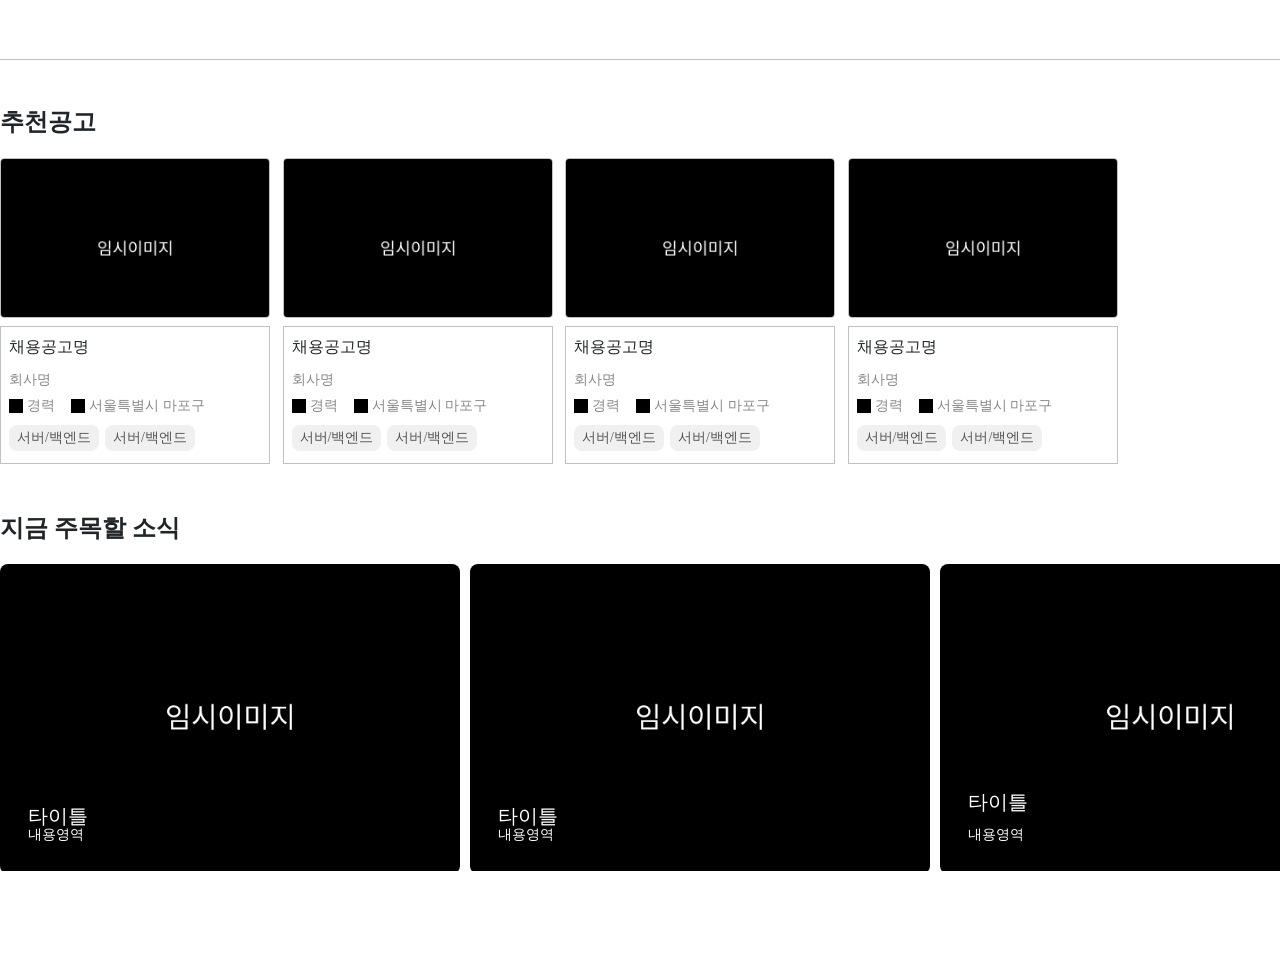
<file: test/index.html>
<!DOCTYPE html>
<html lang="en">
  <head>
    <meta charset="UTF-8" />
    <meta name="viewport" content="width=device-width, initial-scale=1.0" />
    <title>Document</title>
    <link
      href="https://cdn.jsdelivr.net/npm/bootstrap@5.3.3/dist/css/bootstrap.min.css"
      rel="stylesheet"
    />
    <link rel="stylesheet" href="style/main.css" />
  </head>
  <body>
    <!-- 메인페이지 -->

    <header></header>

    <main>
      <section>
        <div class="inner d-flex flex-column">
          <div class="recommend d-flex flex-column">
            <div
              class="recommend-top d-flex justify-content-between align-items-end"
            >
              <h2 class="fs-4">추천공고</h2>
              <ul class="pagination d-flex justify-content-center">
                <li class="page-item">
                  <a class="page-link" href="#"><</a>
                </li>
                <li class="page-item">
                  <a class="page-link" href="#">></a>
                </li>
              </ul>
            </div>
            <!-- .recommend-top end -->
            <ul class="card-wrap d-flex justify-content-start">
              <li class="card-1 d-flex flex-column">
                <figure class="recommend-img">
                  <img src="img/image00.png" alt="임시이미지" />
                </figure>
                <div class="recommend-content d-flex flex-column">
                  <div class="top d-flex justify-content-between">
                    <h3 class="fs-6">채용공고명</h3>
                    <div class="toggle-btn">
                      <!-- 스크랩 버튼 색상다른 이미지로 구현 토글 기능으로 이미지를 불러오는 주소를 달리지게 -->
                    </div>
                    <!-- .toggle-btn end -->
                  </div>
                  <!-- .top end -->
                  <div class="bottom d-flex flex-column">
                    <p>회사명</p>
                    <ul class="d-flex justify-content-start">
                      <li class="d-flex">
                        <img src="img/icon00.png" alt="임시아이콘" />
                        <p>경력</p>
                      </li>
                      <li class="d-flex">
                        <img src="img/icon00.png" alt="임시아이콘" />
                        <p>서울특별시 마포구</p>
                      </li>
                    </ul>
                    <ul class="duty d-flex justify-content-start">
                      <li><p>서버/백엔드</p></li>
                      <li><p>서버/백엔드</p></li>
                    </ul>
                  </div>
                  <!-- .bottom end -->
                </div>
                <!-- .recommend-content end -->
              </li>
              <!-- .card-1 end -->
              <li class="card-1 d-flex flex-column">
                <figure class="recommend-img">
                  <img src="img/image00.png" alt="임시이미지" />
                </figure>
                <div class="recommend-content d-flex flex-column">
                  <div class="top d-flex justify-content-between">
                    <h3 class="fs-6">채용공고명</h3>
                    <div class="toggle-btn">
                      <!-- 스크랩 버튼 색상다른 이미지로 구현 토글 기능으로 이미지를 불러오는 주소를 달리지게 -->
                    </div>
                    <!-- .toggle-btn end -->
                  </div>
                  <!-- .top end -->
                  <div class="bottom d-flex flex-column">
                    <p>회사명</p>
                    <ul class="d-flex justify-content-start">
                      <li class="d-flex">
                        <img src="img/icon00.png" alt="임시아이콘" />
                        <p>경력</p>
                      </li>
                      <li class="d-flex">
                        <img src="img/icon00.png" alt="임시아이콘" />
                        <p>서울특별시 마포구</p>
                      </li>
                    </ul>
                    <ul class="duty d-flex justify-content-start">
                      <li><p>서버/백엔드</p></li>
                      <li><p>서버/백엔드</p></li>
                    </ul>
                  </div>
                  <!-- .bottom end -->
                </div>
                <!-- .recommend-content end -->
              </li>
              <!-- .card-1 end -->
              <li class="card-1 d-flex flex-column">
                <figure class="recommend-img">
                  <img src="img/image00.png" alt="임시이미지" />
                </figure>
                <div class="recommend-content d-flex flex-column">
                  <div class="top d-flex justify-content-between">
                    <h3 class="fs-6">채용공고명</h3>
                    <div class="toggle-btn">
                      <!-- 스크랩 버튼 색상다른 이미지로 구현 토글 기능으로 이미지를 불러오는 주소를 달리지게 -->
                    </div>
                    <!-- .toggle-btn end -->
                  </div>
                  <!-- .top end -->
                  <div class="bottom d-flex flex-column">
                    <p>회사명</p>
                    <ul class="d-flex justify-content-start">
                      <li class="d-flex">
                        <img src="img/icon00.png" alt="임시아이콘" />
                        <p>경력</p>
                      </li>
                      <li class="d-flex">
                        <img src="img/icon00.png" alt="임시아이콘" />
                        <p>서울특별시 마포구</p>
                      </li>
                    </ul>
                    <ul class="duty d-flex justify-content-start">
                      <li><p>서버/백엔드</p></li>
                      <li><p>서버/백엔드</p></li>
                    </ul>
                  </div>
                  <!-- .bottom end -->
                </div>
                <!-- .recommend-content end -->
              </li>
              <!-- .card-1 end -->
              <li class="card-1 d-flex flex-column">
                <figure class="recommend-img">
                  <img src="img/image00.png" alt="임시이미지" />
                </figure>
                <div class="recommend-content d-flex flex-column">
                  <div class="top d-flex justify-content-between">
                    <h3 class="fs-6">채용공고명</h3>
                    <div class="toggle-btn">
                      <!-- 스크랩 버튼 색상다른 이미지로 구현 토글 기능으로 이미지를 불러오는 주소를 달리지게 -->
                    </div>
                    <!-- .toggle-btn end -->
                  </div>
                  <!-- .top end -->
                  <div class="bottom d-flex flex-column">
                    <p>회사명</p>
                    <ul class="d-flex justify-content-start">
                      <li class="d-flex">
                        <img src="img/icon00.png" alt="임시아이콘" />
                        <p>경력</p>
                      </li>
                      <li class="d-flex">
                        <img src="img/icon00.png" alt="임시아이콘" />
                        <p>서울특별시 마포구</p>
                      </li>
                    </ul>
                    <ul class="duty d-flex justify-content-start">
                      <li><p>서버/백엔드</p></li>
                      <li><p>서버/백엔드</p></li>
                    </ul>
                  </div>
                  <!-- .bottom end -->
                </div>
                <!-- .recommend-content end -->
              </li>
              <!-- .card-1 end -->
            </ul>
            <!-- .card-wrap end -->
          </div>
          <!-- .recommend end -->

          <div class="news d-flex flex-column">
            <div
              class="news-top d-flex justify-content-between align-items-end"
            >
              <h2 class="fs-4">지금 주목할 소식</h2>
              <ul class="pagination d-flex justify-content-center">
                <li class="page-item">
                  <a class="page-link" href="#"><</a>
                </li>
                <li class="page-item">
                  <a class="page-link" href="#">></a>
                </li>
              </ul>
            </div>
            <!-- .news-top end -->
            <ul class="card-wrap d-flex justify-content-between">
              <li class="card-2">
                <figure class="news-img">
                  <img src="img/image00.png" alt="임시이미지" />
                </figure>
                <!-- .news-img end -->
                <div class="cont-wrap">
                  <p>타이틀</p>
                  <span>내용영역</span>
                </div>
                <!-- .cont-wrap end -->
              </li>
              <!-- .card-2 end -->
              <li class="card-2">
                <figure class="news-img">
                  <img src="img/image00.png" alt="임시이미지" />
                </figure>
                <!-- .news-img end -->
                <div class="cont-wrap justify-content-start">
                  <p>타이틀</p>
                  <span>내용영역</span>
                </div>
                <!-- .cont-wrap end -->
              </li>
              <!-- .card-2 end -->
              <li class="card-2">
                <figure class="news-img">
                  <img src="img/image00.png" alt="임시이미지" />
                </figure>
                <!-- .news-img end -->
                <div class="cont-wrap d-flex flex-column">
                  <p>타이틀</p>
                  <span>내용영역</span>
                </div>
                <!-- .cont-wrap end -->
              </li>
              <!-- .card-2 end -->
            </ul>
            <!-- .card-wrap end -->
          </div>
          <!-- .news end -->
        </div>
        <!-- .inner end -->
      </section>
    </main>

    <footer></footer>
  </body>
</html>
</file>
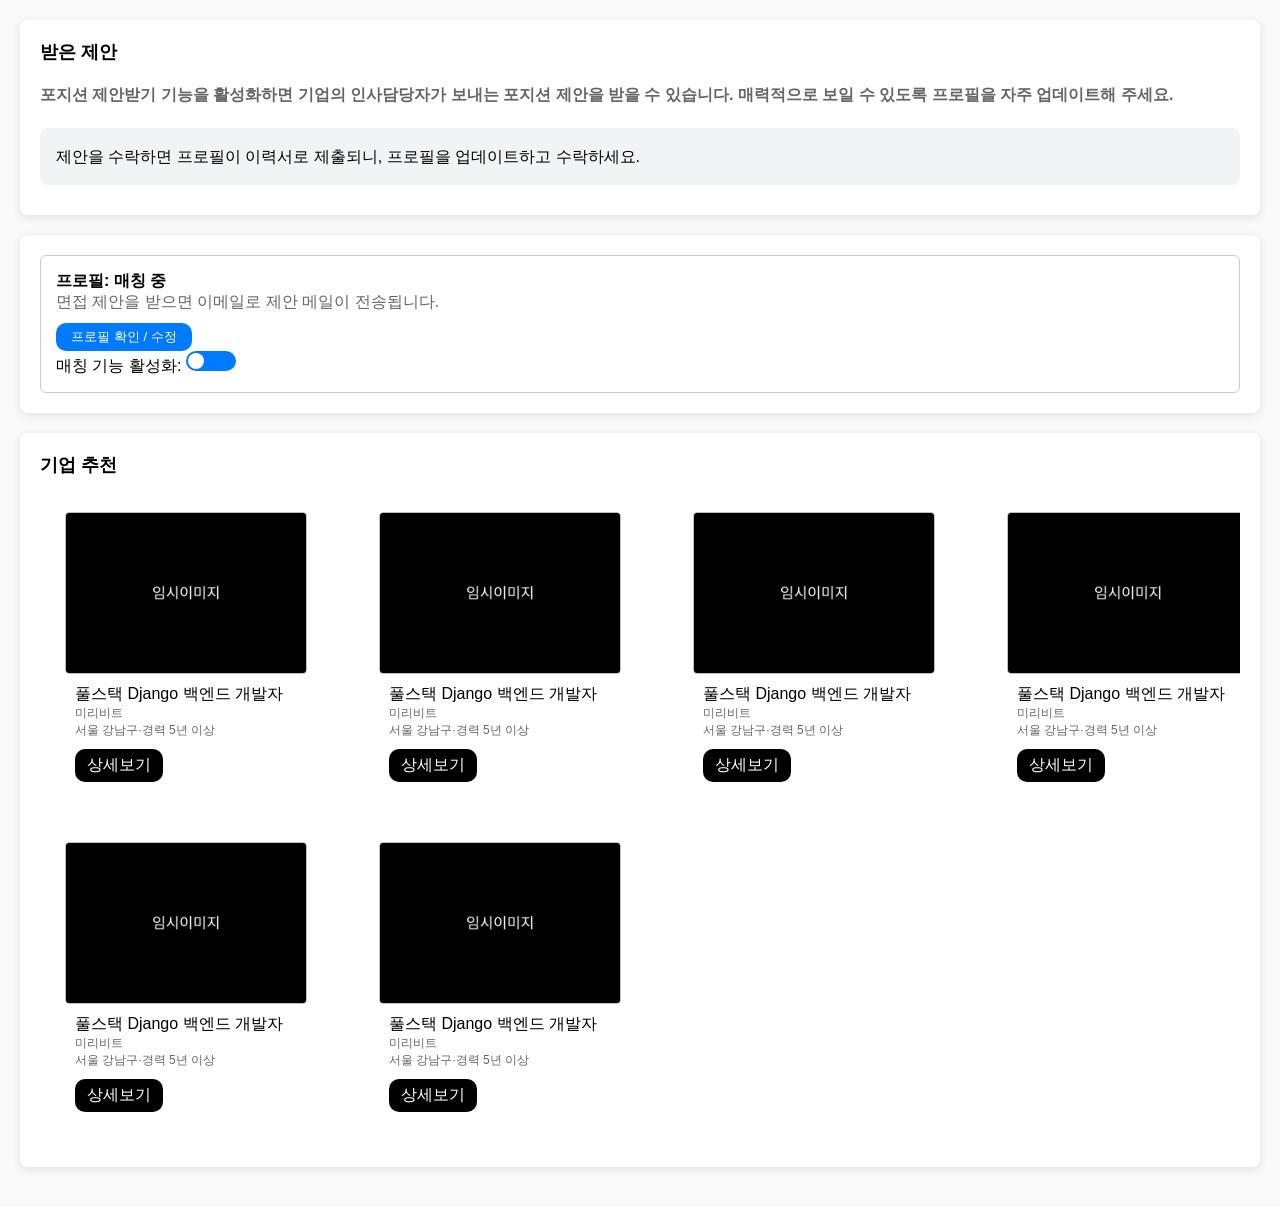
<file: test01.html>
<!DOCTYPE html>
<html lang="ko">

<head>
    <meta charset="UTF-8" />
    <meta name="viewport" content="width=device-width, initial-scale=1.0" />
    <title>구직자추천</title>
    <style>
        body {
            font-family: Arial, sans-serif;
            background: #f9f9f9;
            margin: 0;
            padding: 20px;
        }

        .container {
            max-width: 1400px;
            margin: 0 auto;
        }

        .card {
            background: white;
            border-radius: 8px;
            padding: 20px;
            margin-bottom: 20px;
            box-shadow: 0 2px 8px rgba(0, 0, 0, 0.1);
        }

        .title {
            font-size: 18px;
            font-weight: bold;
            margin-bottom: 10px;
        }

        .subtitle {
            color: #666;
            margin-bottom: 10px;
        }

        .callout-box {
            background-color: #f1f3f5;
            padding: 16px;
            border-radius: 8px;
            margin: 20px 0;
            font-size: 16px;
            line-height: 1.6;
            margin-bottom: 10px;
        }

        .fs-6 {
            font-weight: 500;
        }

        .tagfont {
            color: #666;
            font-size: 12px;
        }

        .profile-box {
            border: 1px solid #ccc;
            border-radius: 6px;
            padding: 15px;
            display: flex;
            align-items: center;
            justify-content: space-between;
        }

        .profile-info {
            flex: 1;
        }

        .profile-button {
            background: #007bff;
            color: white;
            padding: 5px 15px;
            border: none;
            border-radius: 10px;
            cursor: pointer;
            margin-right: 10px;
        }

        .toggle {
            display: inline-block;
            width: 50px;
            height: 20px;
            background: #007bff;
            border-radius: 10px;
            position: relative;
        }

        .toggle::after {
            content: "";
            width: 16px;
            height: 16px;
            background: white;
            border-radius: 50%;
            position: absolute;
            top: 2px;
            left: 2px;
        }

        .recommend-list {
            border: 1px solid black;
            display: grid;
            gap: 20px;
            row-gap: 20px;
            height: 295px;
        }

        .recommend-card {
            display: grid;
            grid-template-columns: 1fr 1fr 1fr 1fr;
            background: white;
            padding: 20px;
            gap: 40px;
            overflow: hidden;
        }


        .recommend-card-box {
            border-radius: 10px;
            display: grid;
            width: 264px;
            background: white;
            padding: 5px;
        }

        .recommend-card-box img {
            height: 160px;
            border: 1px solid #c0c0c0;
            border-radius: 4px;
            overflow: hidden;
        }

        .recommend-card-box-content {
            padding: 10px;
        }

        .btn-detail {
            display: inline-block;
            margin-top: 10px;
            padding: 6px 12px;
            background: #000;
            color: white;
            text-decoration: none;
            border-radius: 10px;
        }
    </style>
</head>

<body>
    <div class="container">
        <!-- 제안 안내 -->
        <div class="card">
            <div class="title">받은 제안</div>
            <div class="subtitle">
                <h4>포지션 제안받기 기능을 활성화하면 기업의 인사담당자가 보내는 포지션 제안을 받을 수 있습니다. 매력적으로 보일 수 있도록 프로필을 자주 업데이트해 주세요.</h4>
            </div>
            <div class="callout-box">
                제안을 수락하면 프로필이 이력서로 제출되니, 프로필을 업데이트하고 수락하세요.
            </div>
            </class>
        </div>

        <!-- 프로필 매칭 -->
        <div class="card">
            <div class="profile-box">
                <div class="profile-info">
                    <div><strong>프로필: 매칭 중</strong></div>
                    <div class="subtitle">면접 제안을 받으면 이메일로 제안 메일이 전송됩니다.</div>
                    <button class="profile-button">프로필 확인 / 수정</button>
                    <div>매칭 기능 활성화: <div class="toggle"></div>
                    </div>
                </div>
                <div>

                </div>
            </div>
        </div>

        <!-- 기업 추천 -->
        <div class="card">
            <div class="title">기업 추천</div>
            <div class="recommend-card">
                <div class="recommend-card-box">
                    <img src="image00.png" alt="기업1" />
                    <div class="recommend-card-box-content">
                        <div class="fs-6 ">풀스택 Django 백엔드 개발자</div>
                        <div class="tagfont">미리비트</div>
                        <div class="tagfont">서울 강남구∙경력 5년 이상</div>
                        <a href="#" class="btn-detail">상세보기</a>
                    </div>
                </div>

                <div class="recommend-card-box">
                    <img src="image00.png" alt="기업1" />
                    <div class="recommend-card-box-content">
                        <div class="fs-6 ">풀스택 Django 백엔드 개발자</div>
                        <div class="tagfont">미리비트</div>
                        <div class="tagfont">서울 강남구∙경력 5년 이상</div>
                        <a href="#" class="btn-detail">상세보기</a>
                    </div>
                </div>


                <div class="recommend-card-box">
                    <img src="image00.png" alt="기업1" />
                    <div class="recommend-card-box-content">
                        <div class="fs-6 ">풀스택 Django 백엔드 개발자</div>
                        <div class="tagfont">미리비트</div>
                        <div class="tagfont">서울 강남구∙경력 5년 이상</div>
                        <a href="#" class="btn-detail">상세보기</a>
                    </div>
                </div>

                <div class="recommend-card-box">
                    <img src="image00.png" alt="기업1" />
                    <div class="recommend-card-box-content">
                        <div class="fs-6 ">풀스택 Django 백엔드 개발자</div>
                        <div class="tagfont">미리비트</div>
                        <div class="tagfont">서울 강남구∙경력 5년 이상</div>
                        <a href="#" class="btn-detail">상세보기</a>
                    </div>
                </div>

                <div class="recommend-card-box">
                    <img src="image00.png" alt="기업1" />
                    <div class="recommend-card-box-content">
                        <div class="fs-6 ">풀스택 Django 백엔드 개발자</div>
                        <div class="tagfont">미리비트</div>
                        <div class="tagfont">서울 강남구∙경력 5년 이상</div>
                        <a href="#" class="btn-detail">상세보기</a>
                    </div>
                </div>

                <div class="recommend-card-box">
                    <img src="image00.png" alt="기업1" />
                    <div class="recommend-card-box-content">
                        <div class="fs-6 ">풀스택 Django 백엔드 개발자</div>
                        <div class="tagfont">미리비트</div>
                        <div class="tagfont">서울 강남구∙경력 5년 이상</div>
                        <a href="#" class="btn-detail">상세보기</a>
                    </div>
                </div>

            </div>
        </div>
    </div>
    </div>
</body>

</html>
</file>
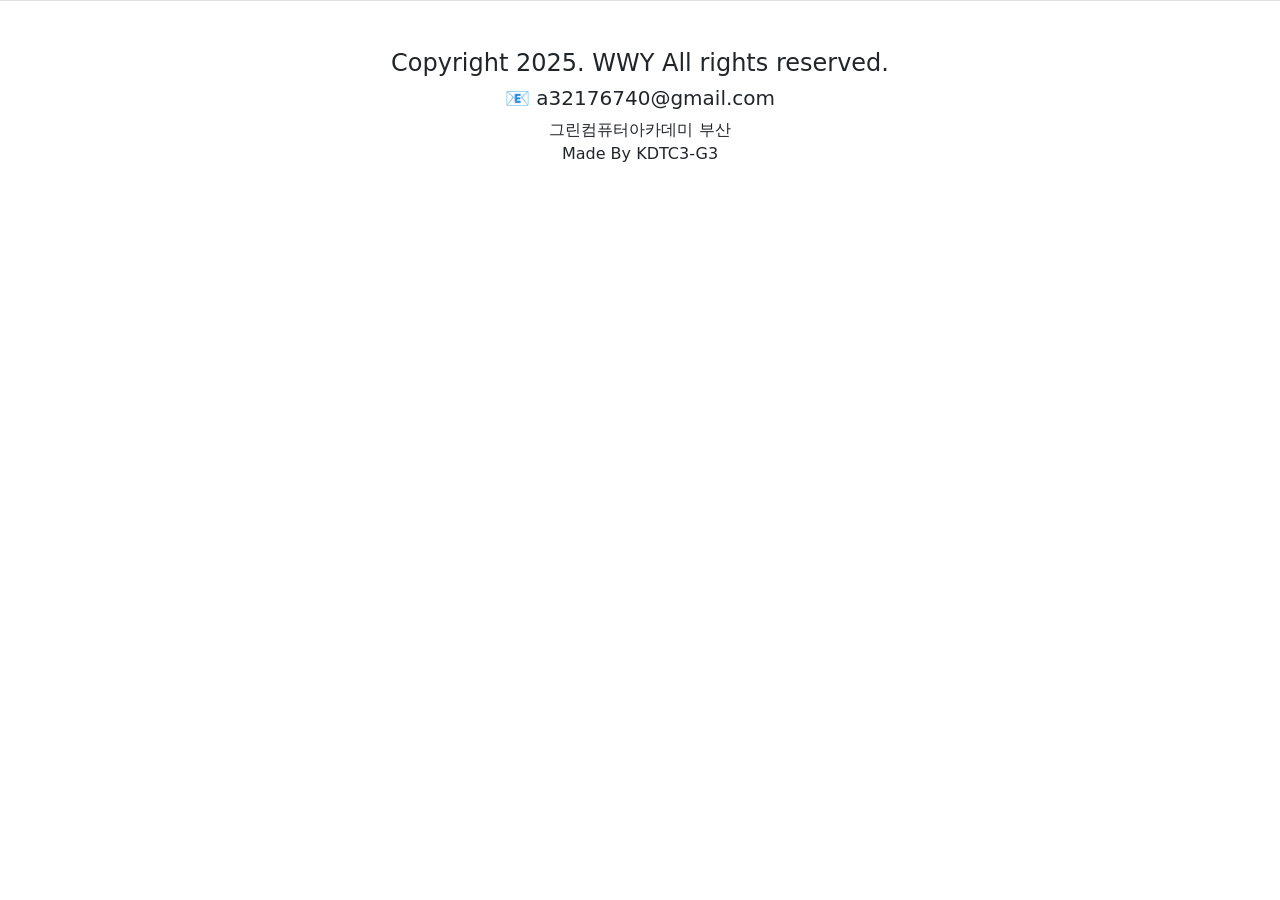
<file: layout/footer.html>
<!DOCTYPE html>
<html lang="en">
    <head>
        <title>Blog</title>
        <meta charset="utf-8" />
        <meta name="viewport" content="width=device-width, initial-scale=1" />
        <script src="https://ajax.googleapis.com/ajax/libs/jquery/3.7.1/jquery.min.js"></script>
        <link
            href="https://cdn.jsdelivr.net/npm/bootstrap@5.3.0/dist/css/bootstrap.min.css"
            rel="stylesheet"
        />
        <script src="https://cdn.jsdelivr.net/npm/bootstrap@5.3.0/dist/js/bootstrap.bundle.min.js"></script>
        <link
            rel="stylesheet"
            href="https://cdnjs.cloudflare.com/ajax/libs/font-awesome/6.5.1/css/all.min.css"
        />
    </head>
    <body>
        <footer class="bg-white py-5 border-top">
            <div class="container text-center" style="max-width: 60%">
                <h4>Copyright 2025. WWY All rights reserved.</h4>
                <h5>📧 a32176740@gmail.com</h5>
                <div>그린컴퓨터아카데미 부산</div>
                <div>Made By KDTC3-G3</div>
            </div>
        </footer>
    </body>
</html>
</file>
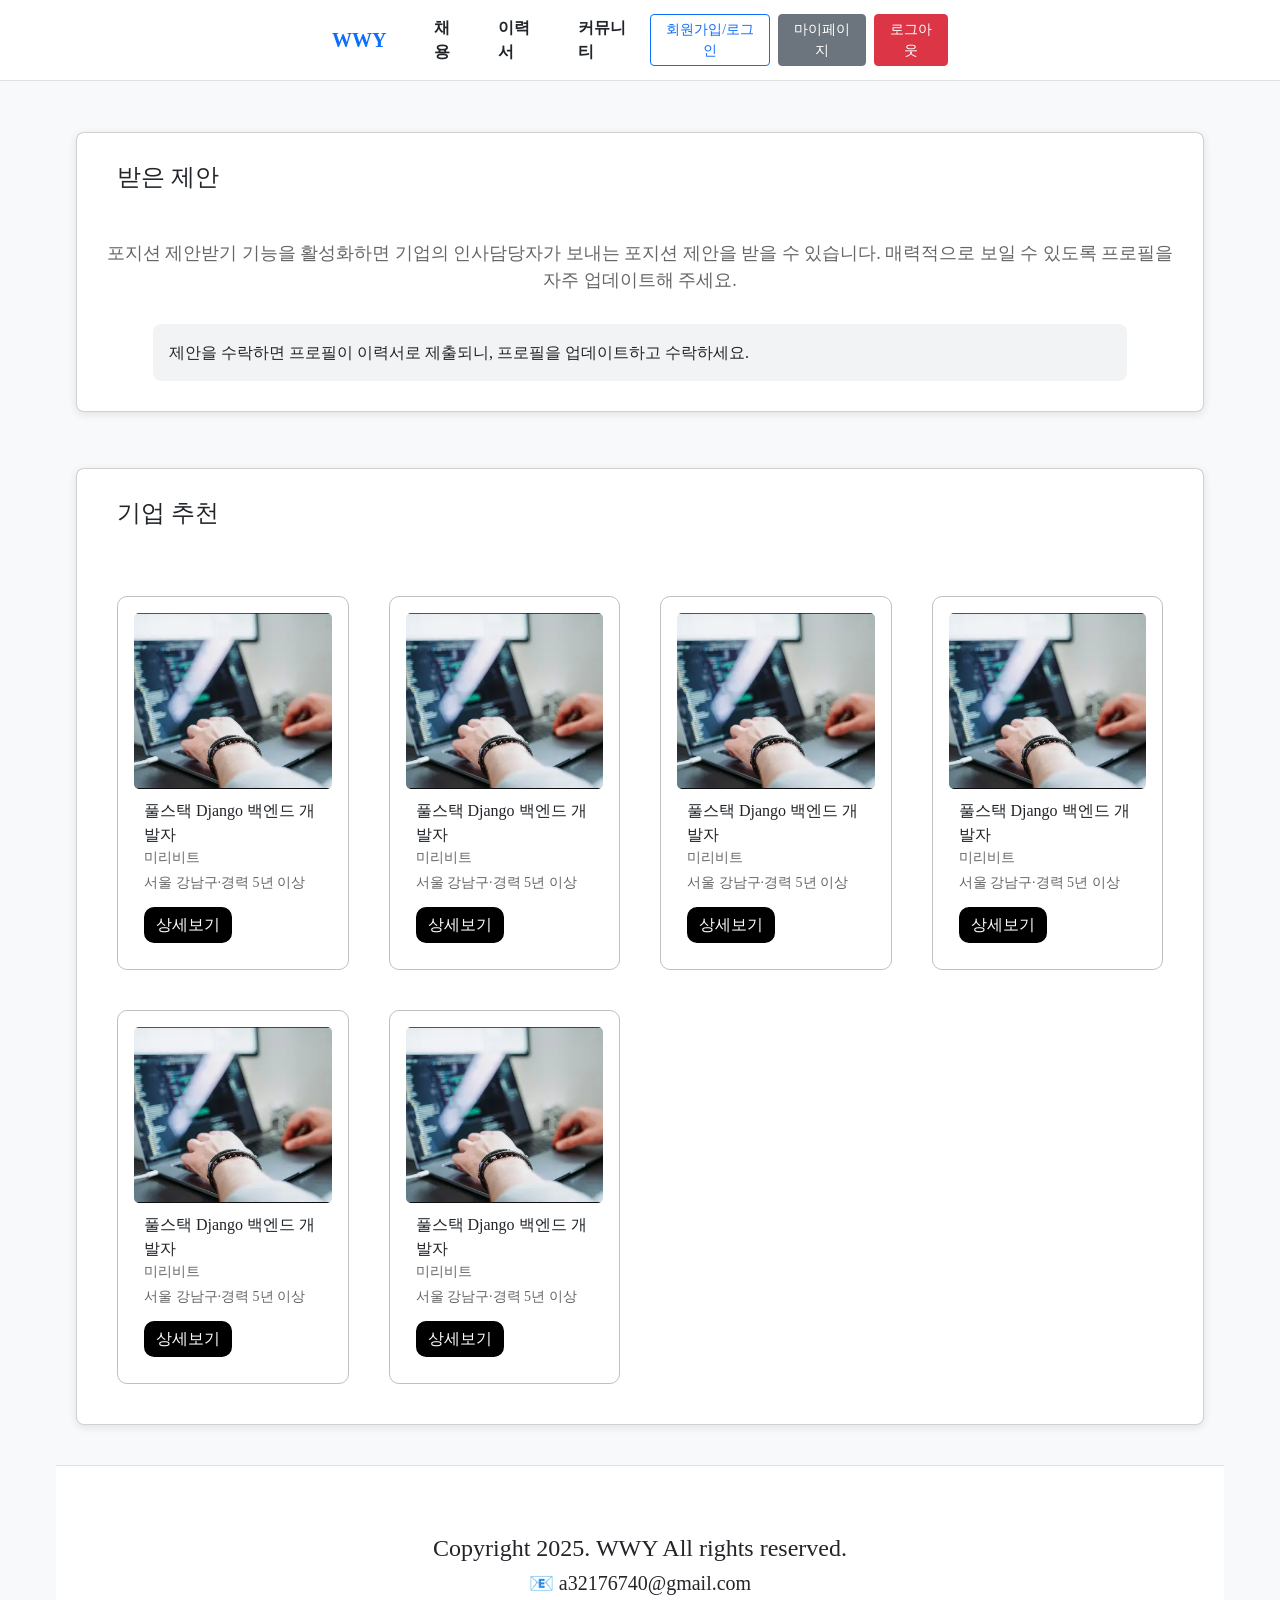
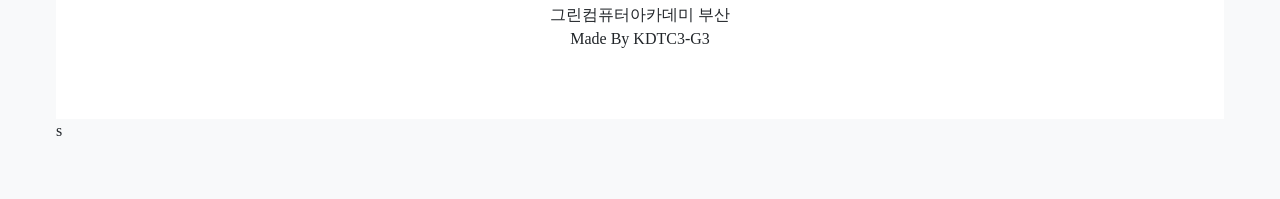
<file: matched/matched.html>
<!DOCTYPE html>
<html lang="ko">

<head>
    <meta charset="UTF-8" />
    <meta name="viewport" content="width=device-width, initial-scale=1.0" />
    <title>구직자추천</title>
    <link rel="stylesheet" href="https://cdnjs.cloudflare.com/ajax/libs/font-awesome/4.7.0/css/font-awesome.min.css" />
    <script src="https://ajax.googleapis.com/ajax/libs/jquery/3.7.1/jquery.min.js"></script>
    <link href="https://cdn.jsdelivr.net/npm/bootstrap@5.3.0/dist/css/bootstrap.min.css" rel="stylesheet" />
    <script src="https://cdn.jsdelivr.net/npm/bootstrap@5.3.0/dist/js/bootstrap.bundle.min.js"></script>
    <link rel="stylesheet" href="https://cdnjs.cloudflare.com/ajax/libs/font-awesome/6.5.1/css/all.min.css" />
    <link rel="stylesheet" href="/css/matched.css" />
    <style>

    </style>
</head>

<body class="bg-light" style="padding-top: 56px">
    <nav class="navbar navbar-expand bg-white border-bottom fixed-top">
        <div class="container-fluid d-flex justify-content-between align-items-center" style="max-width: 50%">
            <!-- Left: 로고 + 메뉴 나란히 정렬 -->
            <div class="d-flex align-items-center gap-4">
                <a class="navbar-brand text-primary fw-bold" href="#">WWY</a>

                <ul class="navbar-nav flex-row gap-3">
                    <li class="nav-item">
                        <a class="nav-link text-dark fw-semibold" href="#">채용</a>
                    </li>
                    <li class="nav-item">
                        <a class="nav-link text-dark fw-semibold" href="#">이력서</a>
                    </li>
                    <li class="nav-item">
                        <a class="nav-link text-dark fw-semibold" href="#">커뮤니티</a>
                    </li>
                </ul>
            </div>

            <!-- Right: 로그인 버튼 -->
            <ul class="navbar-nav d-flex flex-row gap-2">
                <li class="nav-item">
                    <a class="btn btn-outline-primary btn-sm" href="#">회원가입/로그인</a>
                </li>
                <li class="nav-item">
                    <a class="btn btn-secondary btn-sm" href="#">마이페이지</a>
                </li>
                <li class="nav-item">
                    <a class="btn btn-danger btn-sm" href="#">로그아웃</a>
                </li>
            </ul>
        </div>
    </nav>
    <div class="container">
        <!-- 제안 안내 -->
        <div class="card">
            <div class="title">
                <h4>받은 제안</h4>
            </div>
            <div class="subtitle">
                포지션 제안받기 기능을 활성화하면 기업의 인사담당자가 보내는 포지션 제안을 받을 수 있습니다. 매력적으로 보일 수 있도록 프로필을 자주 업데이트해 주세요.
            </div>
            <div class="callout-box">
                제안을 수락하면 프로필이 이력서로 제출되니, 프로필을 업데이트하고 수락하세요.
            </div>
            </class>
        </div>



        <!-- 기업 추천 -->
        <div class="card">
            <div class="title">
                <h4>기업 추천</h4>
            </div>
            <div class="recommend-card">
                <div class="recommend-card-box">
                    <img src="Screenshot_19.png" alt="기업1" />
                    <div class="recommend-card-box-content">
                        <div>풀스택 Django 백엔드 개발자</div>
                        <div class="tagfont">미리비트</div>
                        <div class="tagfont">서울 강남구∙경력 5년 이상</div>
                        <a href="#" class="btn-detail">상세보기</a>
                    </div>
                </div>

                <div class="recommend-card-box">
                    <img src="Screenshot_19.png" alt="기업1" />
                    <div class="recommend-card-box-content">
                        <div>풀스택 Django 백엔드 개발자</div>
                        <div class="tagfont">미리비트</div>
                        <div class="tagfont">서울 강남구∙경력 5년 이상</div>
                        <a href="#" class="btn-detail">상세보기</a>
                    </div>
                </div>


                <div class="recommend-card-box">
                    <img src="Screenshot_19.png" alt="기업1" />
                    <div class="recommend-card-box-content">
                        <div>풀스택 Django 백엔드 개발자</div>
                        <div class="tagfont">미리비트</div>
                        <div class="tagfont">서울 강남구∙경력 5년 이상</div>
                        <a href="#" class="btn-detail">상세보기</a>
                    </div>
                </div>

                <div class="recommend-card-box">
                    <img src="Screenshot_19.png" alt="기업1" />
                    <div class="recommend-card-box-content">
                        <div>풀스택 Django 백엔드 개발자</div>
                        <div class="tagfont">미리비트</div>
                        <div class="tagfont">서울 강남구∙경력 5년 이상</div>
                        <a href="#" class="btn-detail">상세보기</a>
                    </div>
                </div>

                <div class="recommend-card-box">
                    <img src="Screenshot_19.png" alt="기업1" />
                    <div class="recommend-card-box-content">
                        <div>풀스택 Django 백엔드 개발자</div>
                        <div class="tagfont">미리비트</div>
                        <div class="tagfont">서울 강남구∙경력 5년 이상</div>
                        <a href="#" class="btn-detail">상세보기</a>
                    </div>
                </div>

                <div class="recommend-card-box">
                    <img src="Screenshot_19.png" alt="기업1" />
                    <div class="recommend-card-box-content">
                        <div>풀스택 Django 백엔드 개발자</div>
                        <div class="tagfont">미리비트</div>
                        <div class="tagfont">서울 강남구∙경력 5년 이상</div>
                        <a href="#" class="btn-detail">상세보기</a>
                    </div>
                </div>

            </div>
        </div>
    </div>
    <footer class="bg-white py-5 border-top">
        <div class="container text-center" style="max-width: 60%">
            <h4>Copyright 2025. WWY All rights reserved.</h4>
            <h5>📧 a32176740@gmail.com</h5>
            <div>그린컴퓨터아카데미 부산</div>
            <div>Made By KDTC3-G3</div>
        </div>
    </footer>
</body>

</html>s
</file>
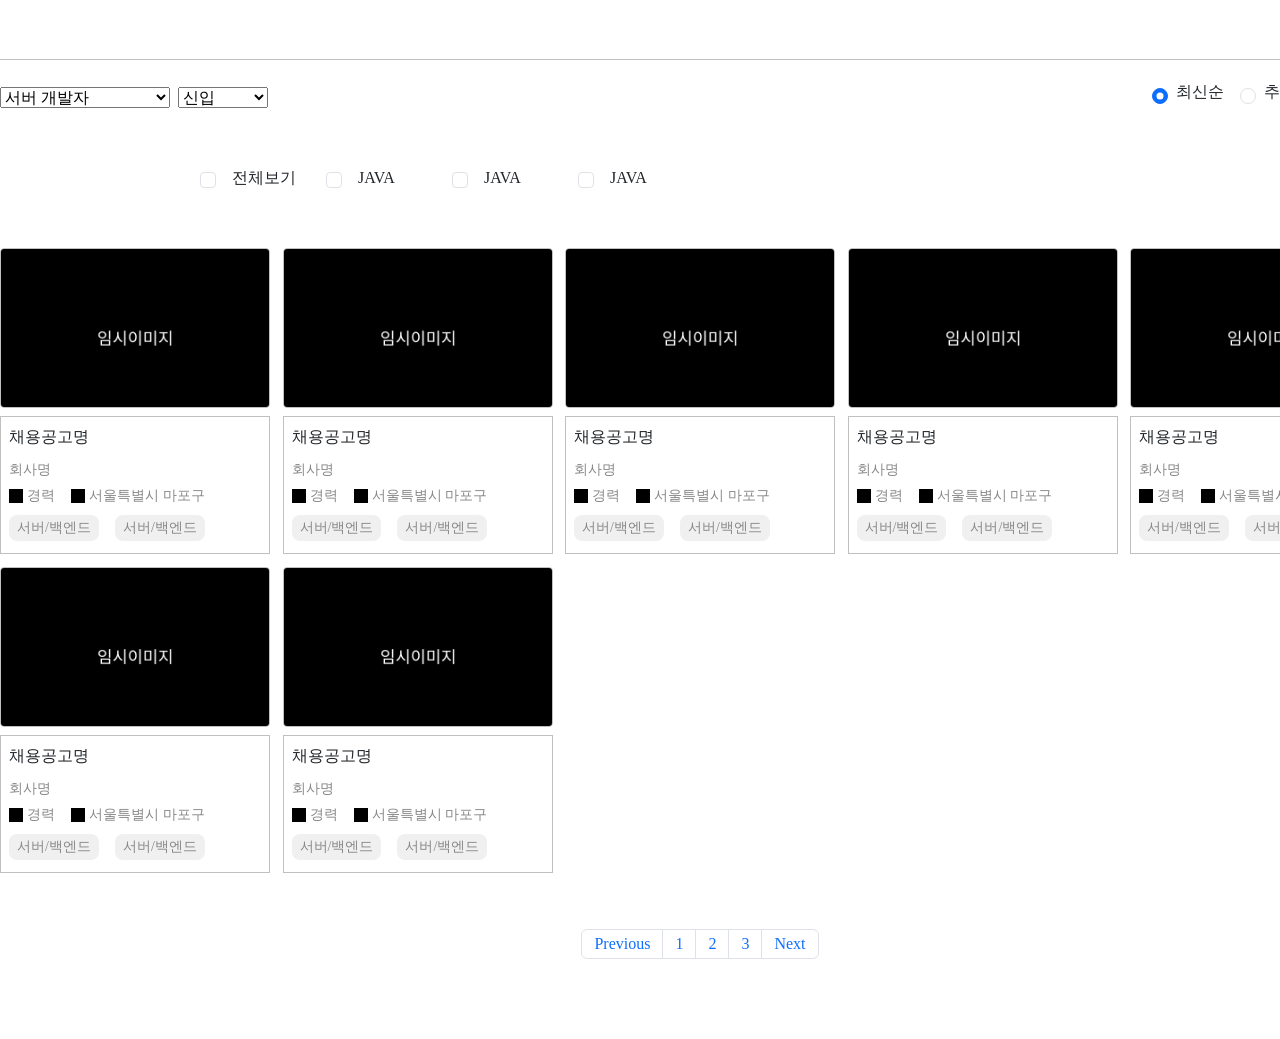
<file: test/job-list.html>
<!DOCTYPE html>
<html lang="ko">
  <head>
    <meta charset="UTF-8" />
    <meta name="viewport" content="width=device-width, initial-scale=1.0" />
    <title>Document</title>
    <link
      href="https://cdn.jsdelivr.net/npm/bootstrap@5.3.3/dist/css/bootstrap.min.css"
      rel="stylesheet"
    />
    <link rel="stylesheet" href="style/joblist.css" />
  </head>
  <body>
    <!-- 채용공고 리스트 -->

    <header></header>

    <main>
      <section>
        <div class="inner py-4 d-flex flex-column">
          <div class="filter-wrap">
            <form action="" method="GET">
              <div
                class="top d-flex align-items-center mb-3 justify-content-between"
              >
                <div class="d-flex gap-2">
                  <select name="jobType" id="jobType">
                    <option value="developer">서버 개발자</option>
                    <option value="developer">소프트웨어 엔지니어</option>
                    <option value="developer">자바 개발자</option>
                  </select>

                  <select name="careerLevel" id="careerLevel">
                    <option value="entry">신입</option>
                    <option value="mid">3년 이상</option>
                    <option value="senior">5년 이상</option>
                    <option value="senior">10년 이상</option>
                  </select>
                </div>
                <div class="d-flex gap-3">
                  <div class="form-check">
                    <input
                      class="form-check-input"
                      type="radio"
                      name="sort"
                      value="latest"
                      checked
                    />
                    <label class="form-check-label">최신순</label>
                  </div>
                  <div class="form-check">
                    <input
                      class="form-check-input"
                      type="radio"
                      name="sort"
                      value="recommended"
                    />
                    <label class="form-check-label">추천순</label>
                  </div>
                  <div class="form-check">
                    <input
                      class="form-check-input"
                      type="radio"
                      name="sort"
                      value="populer"
                    />
                    <label class="form-check-label">인기순</label>
                  </div>
                </div>
              </div>

              <div class="checkbox-area flex-wrap">
                <div class="skill form-check d-flex gap-3 align-items-center">
                  <input
                    class="form-check-input"
                    type="checkbox"
                    name="skills"
                    value="all"
                  />
                  <label class="form-check-label">전체보기</label>
                </div>
                <div class="skill form-check d-flex gap-3 align-items-center">
                  <input
                    class="form-check-input"
                    type="checkbox"
                    name="skills"
                    value="java"
                  />
                  <label class="form-check-label">JAVA</label>
                </div>
                <div class="skill form-check d-flex gap-3 align-items-center">
                  <input
                    class="form-check-input"
                    type="checkbox"
                    name="skills"
                    value="java"
                  />
                  <label class="form-check-label">JAVA</label>
                </div>
                <div class="skill form-check d-flex gap-3 align-items-center">
                  <input
                    class="form-check-input"
                    type="checkbox"
                    name="skills"
                    value="java"
                  />
                  <label class="form-check-label">JAVA</label>
                </div>
              </div>
            </form>
          </div>
          <!-- .filter-wrap end -->
          <div class="job-list">
            <ul class="card-wrap">
              <li class="card-1 d-flex flex-column">
                <figure class="recommend-img">
                  <img src="img/image00.png" alt="임시이미지" />
                </figure>
                <div class="recommend-content d-flex flex-column">
                  <div class="top d-flex justify-content-between">
                    <h3 class="fs-6">채용공고명</h3>
                    <div class="toggle-btn"></div>
                    <!-- .toggle-btn end -->
                  </div>
                  <!-- .top end -->
                  <div class="bottom d-flex flex-column">
                    <p>회사명</p>
                    <ul class="d-flex justify-content-start">
                      <li>
                        <img src="img/icon00.png" alt="임시아이콘" />
                        <p>경력</p>
                      </li>
                      <li>
                        <img src="img/icon00.png" alt="임시아이콘" />
                        <p>서울특별시 마포구</p>
                      </li>
                    </ul>
                    <ul class="duty d-flex justify-content-start">
                      <li><p>서버/백엔드</p></li>
                      <li><p>서버/백엔드</p></li>
                    </ul>
                  </div>
                  <!-- .bottom end -->
                </div>
                <!-- .recommend-content end -->
              </li>
              <!-- .card-1 end -->
              <li class="card-1 d-flex flex-column">
                <figure class="recommend-img">
                  <img src="img/image00.png" alt="임시이미지" />
                </figure>
                <div class="recommend-content d-flex flex-column">
                  <div class="top d-flex justify-content-between">
                    <h3 class="fs-6">채용공고명</h3>
                    <div class="toggle-btn"></div>
                    <!-- .toggle-btn end -->
                  </div>
                  <!-- .top end -->
                  <div class="bottom d-flex flex-column">
                    <p>회사명</p>
                    <ul class="d-flex justify-content-start">
                      <li>
                        <img src="img/icon00.png" alt="임시아이콘" />
                        <p>경력</p>
                      </li>
                      <li>
                        <img src="img/icon00.png" alt="임시아이콘" />
                        <p>서울특별시 마포구</p>
                      </li>
                    </ul>
                    <ul class="duty d-flex justify-content-start">
                      <li><p>서버/백엔드</p></li>
                      <li><p>서버/백엔드</p></li>
                    </ul>
                  </div>
                  <!-- .bottom end -->
                </div>
                <!-- .recommend-content end -->
              </li>
              <!-- .card-1 end -->
              <li class="card-1 d-flex flex-column">
                <figure class="recommend-img">
                  <img src="img/image00.png" alt="임시이미지" />
                </figure>
                <div class="recommend-content d-flex flex-column">
                  <div class="top d-flex justify-content-between">
                    <h3 class="fs-6">채용공고명</h3>
                    <div class="toggle-btn"></div>
                    <!-- .toggle-btn end -->
                  </div>
                  <!-- .top end -->
                  <div class="bottom d-flex flex-column">
                    <p>회사명</p>
                    <ul class="d-flex justify-content-start">
                      <li>
                        <img src="img/icon00.png" alt="임시아이콘" />
                        <p>경력</p>
                      </li>
                      <li>
                        <img src="img/icon00.png" alt="임시아이콘" />
                        <p>서울특별시 마포구</p>
                      </li>
                    </ul>
                    <ul class="duty d-flex justify-content-start">
                      <li><p>서버/백엔드</p></li>
                      <li><p>서버/백엔드</p></li>
                    </ul>
                  </div>
                  <!-- .bottom end -->
                </div>
                <!-- .recommend-content end -->
              </li>
              <!-- .card-1 end -->
              <li class="card-1 d-flex flex-column">
                <figure class="recommend-img">
                  <img src="img/image00.png" alt="임시이미지" />
                </figure>
                <div class="recommend-content d-flex flex-column">
                  <div class="top d-flex justify-content-between">
                    <h3 class="fs-6">채용공고명</h3>
                    <div class="toggle-btn"></div>
                    <!-- .toggle-btn end -->
                  </div>
                  <!-- .top end -->
                  <div class="bottom d-flex flex-column">
                    <p>회사명</p>
                    <ul class="d-flex justify-content-start">
                      <li>
                        <img src="img/icon00.png" alt="임시아이콘" />
                        <p>경력</p>
                      </li>
                      <li>
                        <img src="img/icon00.png" alt="임시아이콘" />
                        <p>서울특별시 마포구</p>
                      </li>
                    </ul>
                    <ul class="duty d-flex justify-content-start">
                      <li><p>서버/백엔드</p></li>
                      <li><p>서버/백엔드</p></li>
                    </ul>
                  </div>
                  <!-- .bottom end -->
                </div>
                <!-- .recommend-content end -->
              </li>
              <!-- .card-1 end -->
              <li class="card-1 d-flex flex-column">
                <figure class="recommend-img">
                  <img src="img/image00.png" alt="임시이미지" />
                </figure>
                <div class="recommend-content d-flex flex-column">
                  <div class="top d-flex justify-content-between">
                    <h3 class="fs-6">채용공고명</h3>
                    <div class="toggle-btn"></div>
                    <!-- .toggle-btn end -->
                  </div>
                  <!-- .top end -->
                  <div class="bottom d-flex flex-column">
                    <p>회사명</p>
                    <ul class="d-flex justify-content-start">
                      <li>
                        <img src="img/icon00.png" alt="임시아이콘" />
                        <p>경력</p>
                      </li>
                      <li>
                        <img src="img/icon00.png" alt="임시아이콘" />
                        <p>서울특별시 마포구</p>
                      </li>
                    </ul>
                    <ul class="duty d-flex justify-content-start">
                      <li><p>서버/백엔드</p></li>
                      <li><p>서버/백엔드</p></li>
                    </ul>
                  </div>
                  <!-- .bottom end -->
                </div>
                <!-- .recommend-content end -->
              </li>
              <!-- .card-1 end -->
              <li class="card-1 d-flex flex-column">
                <figure class="recommend-img">
                  <img src="img/image00.png" alt="임시이미지" />
                </figure>
                <div class="recommend-content d-flex flex-column">
                  <div class="top d-flex justify-content-between">
                    <h3 class="fs-6">채용공고명</h3>
                    <div class="toggle-btn"></div>
                    <!-- .toggle-btn end -->
                  </div>
                  <!-- .top end -->
                  <div class="bottom d-flex flex-column">
                    <p>회사명</p>
                    <ul class="d-flex justify-content-start">
                      <li>
                        <img src="img/icon00.png" alt="임시아이콘" />
                        <p>경력</p>
                      </li>
                      <li>
                        <img src="img/icon00.png" alt="임시아이콘" />
                        <p>서울특별시 마포구</p>
                      </li>
                    </ul>
                    <ul class="duty d-flex justify-content-start">
                      <li><p>서버/백엔드</p></li>
                      <li><p>서버/백엔드</p></li>
                    </ul>
                  </div>
                  <!-- .bottom end -->
                </div>
                <!-- .recommend-content end -->
              </li>
              <!-- .card-1 end -->
              <li class="card-1 d-flex flex-column">
                <figure class="recommend-img">
                  <img src="img/image00.png" alt="임시이미지" />
                </figure>
                <div class="recommend-content d-flex flex-column">
                  <div class="top d-flex justify-content-between">
                    <h3 class="fs-6">채용공고명</h3>
                    <div class="toggle-btn"></div>
                    <!-- .toggle-btn end -->
                  </div>
                  <!-- .top end -->
                  <div class="bottom d-flex flex-column">
                    <p>회사명</p>
                    <ul class="d-flex justify-content-start">
                      <li>
                        <img src="img/icon00.png" alt="임시아이콘" />
                        <p>경력</p>
                      </li>
                      <li>
                        <img src="img/icon00.png" alt="임시아이콘" />
                        <p>서울특별시 마포구</p>
                      </li>
                    </ul>
                    <ul class="duty d-flex justify-content-start">
                      <li><p>서버/백엔드</p></li>
                      <li><p>서버/백엔드</p></li>
                    </ul>
                  </div>
                  <!-- .bottom end -->
                </div>
                <!-- .recommend-content end -->
              </li>
              <!-- .card-1 end -->
            </ul>
            <!-- .card-wrap end -->
            <div class="pagging d-flex justify-content-center">
              <ul class="pagination">
                <li class="page-item">
                  <a class="page-link" href="#">Previous</a>
                </li>
                <li class="page-item"><a class="page-link" href="#">1</a></li>
                <li class="page-item"><a class="page-link" href="#">2</a></li>
                <li class="page-item"><a class="page-link" href="#">3</a></li>
                <li class="page-item">
                  <a class="page-link" href="#">Next</a>
                </li>
              </ul>
            </div>
            <!-- .pagging end -->
          </div>
          <!-- .job-list end -->
        </div>
      </section>
    </main>

    <footer></footer>
  </body>
</html>
</file>
<file: test/style/main.css>
@charset "utf-8";
@import "reset.css";

header {
    width: 100%;
    height: 60px;
    border-bottom: 1px solid #c0c0c0;
}

/* ✅ 헤더 스타일은 임시로 넣어놓은 것, 나중에 공통 css 넣고나면 삭제 예정 */

main {
    width: 100%;
    padding-bottom: 40px;
}

.inner {
    width: 1400px;
    margin: 0 auto;
    padding: 44px 0;
    gap: 46px;
}

.recommend,
.news {
    width: 100%;
    gap: 24px;
}

.fs-4 {
    font-weight: 600;
}

.card-wrap {
    gap: 12.5px;
}

.card-1 {
    width: calc(100%/5 - 10px);
    gap: 8px;
}

.recommend-img {
    height: 160px;
    border: 1px solid #c0c0c0;
    border-radius: 4px;
    overflow: hidden;
}

.recommend-img img {
    width: 100%;
}

.recommend-content {
    gap: 18px;
    border: 1px solid #c0c0c0;
    padding: 12px 8px;
}

.fs-6 {
    font-weight: 500;
}

.bottom {
    gap: 12px;
}

.bottom p {
    font-size: 14px;
    color: #888;
}

.bottom ul {
    gap: 16px;
}

.bottom li {
    gap: 4px;
}

.bottom img {
    width: 14px;
    height: 14px;
}

ul.duty {
    gap: 6px;
}

.duty li {
    padding: 6px 8px;
    background-color: #f0f0f0;
    border-radius: 8px;
}

.duty p {
    font-weight: 500;
    color: #555;
}

.news .card-wrap {
    width: 100%;
    gap: 10px;
}

.card-2 {
    width: 460px;
    position: relative;
    border-radius: 8px;
    overflow: hidden;
}

.news-img img {
    width: 100%;
}

.cont-wrap {
    width: 100%;
    position: absolute;
    bottom: 0;
    left: 0;
    color: #fff;
    padding: 32px 28px;
    gap: 16px;
}

.cont-wrap p {
    font-size: 20px;
    font-weight: 500;
}

.cont-wrap span {
    font-size: 14px;
}
</file>
<file: css/matched.css>
body {
  font-family: "Pretendard Variable";
  background: #f9f9f9;
  margin: 0;
  padding: 56px;
}

.container {
  max-width: 1400px;
  margin: 0 auto;
  padding: 20px;
}

.card {
  background: white;
  border-radius: 8px;
  padding: 20px;
  margin-bottom: 20px;
  margin-top: 56px;
  box-shadow: 0 2px 8px rgba(0, 0, 0, 0.1);
}

.title {
  font-weight: bold;
  margin-top: 10px;
  margin-bottom: 40px;
  margin-left: 20px;
}

.subtitle {
  text-align: center;
  color: #666;
  font-size: 18px;
  margin-bottom: 10px;
}

.callout-box {
  background-color: #f1f3f5;
  padding: 16px;
  border-radius: 8px;
  margin: 20px 0;
  margin-left: 56px;
  margin-right: 56px;
  font-size: 16px;
  line-height: 1.6;
  margin-bottom: 10px;
}

.tagfont {
  color: #666;
  font-size: 14px;
  margin-bottom: 4px;
}

.recommend-list {
  border: 1px solid black;
  display: grid;
  gap: 20px;
  row-gap: 20px;
  height: 295px;
}

.recommend-card {
  display: grid;
  grid-template-columns: 1fr 1fr 1fr 1fr;
  background: white;
  padding: 20px;
  gap: 40px;
  overflow: hidden;
}

.recommend-card-box {
  border: 1px solid #c0c0c0;
  border-radius: 10px;
  padding: 16px;
  align-items: center;
}

.recommend-img {
  height: 160px;
  border: 1px solid #c0c0c0;
  border-radius: 4px;
  overflow: hidden;
}

.recommend-card-box img {
  height: 176px;
  width: 100%;
  object-fit: cover;
  border-radius: 5px;
}

.recommend-card-box:hover {
  transform: translateY(-5px);
  box-shadow: 0 6px 15px rgba(0, 0, 0, 0.1);
}

.recommend-card-box-content {
  padding: 10px;
}

.btn-detail {
  display: inline-block;
  margin-top: 10px;
  padding: 6px 12px;
  background: #000;
  color: white;
  text-decoration: none;
  border-radius: 10px;
}

.btn-detail:hover {
  background-color: #333;
}
</file>
<file: test/style/joblist.css>
@charset "utf-8";
@import "reset.css";

header {
    width: 100%;
    height: 60px;
    border-bottom: 1px solid #c0c0c0;
}

/* ✅ 헤더 스타일은 임시로 넣어놓은 것, 나중에 공통 css 넣고나면 삭제 예정 */

.inner {
    width: 1400px;
    margin: 0 auto;
    gap: 16px;
}

/* .filter-wrap */
.checkbox-area {
    width: 100%;
    padding: 40px 200px;
    display: grid;
    grid-template-columns: repeat(8, 1fr);
    gap: 8px;
}

/* list */
.card-wrap {
    display: grid;
    grid-template-columns: repeat(5, 1fr);
    gap: 12.5px;
}

.card-1 {
    width: 100%;
    gap: 8px;
}

.recommend-img {
    height: 160px;
    border: 1px solid #c0c0c0;
    border-radius: 4px;
    overflow: hidden;
}

.recommend-img img {
    width: 100%;
}

.recommend-content {
    gap: 18px;
    border: 1px solid #c0c0c0;
    padding: 12px 8px;
}

.fs-6 {
    font-weight: 500;
}

.job-list .bottom {
    gap: 12px;
}

.job-list .bottom p {
    font-size: 14px;
    color: #888;
}

.job-list .bottom ul {
    gap: 16px;
}

.job-list .bottom li {
    display: flex;
    gap: 4px;
}

.job-list .bottom img {
    width: 14px;
    height: 14px;
}

.duty {
    gap: 6px;
}

.duty li {
    padding: 6px 8px;
    background-color: #f0f0f0;
    border-radius: 8px;
}

.duty p {
    font-weight: 500;
    color: #555;
}

/* .pagging */
.pagging {
    width: 100%;
    padding: 56px 0;
}
</file>
